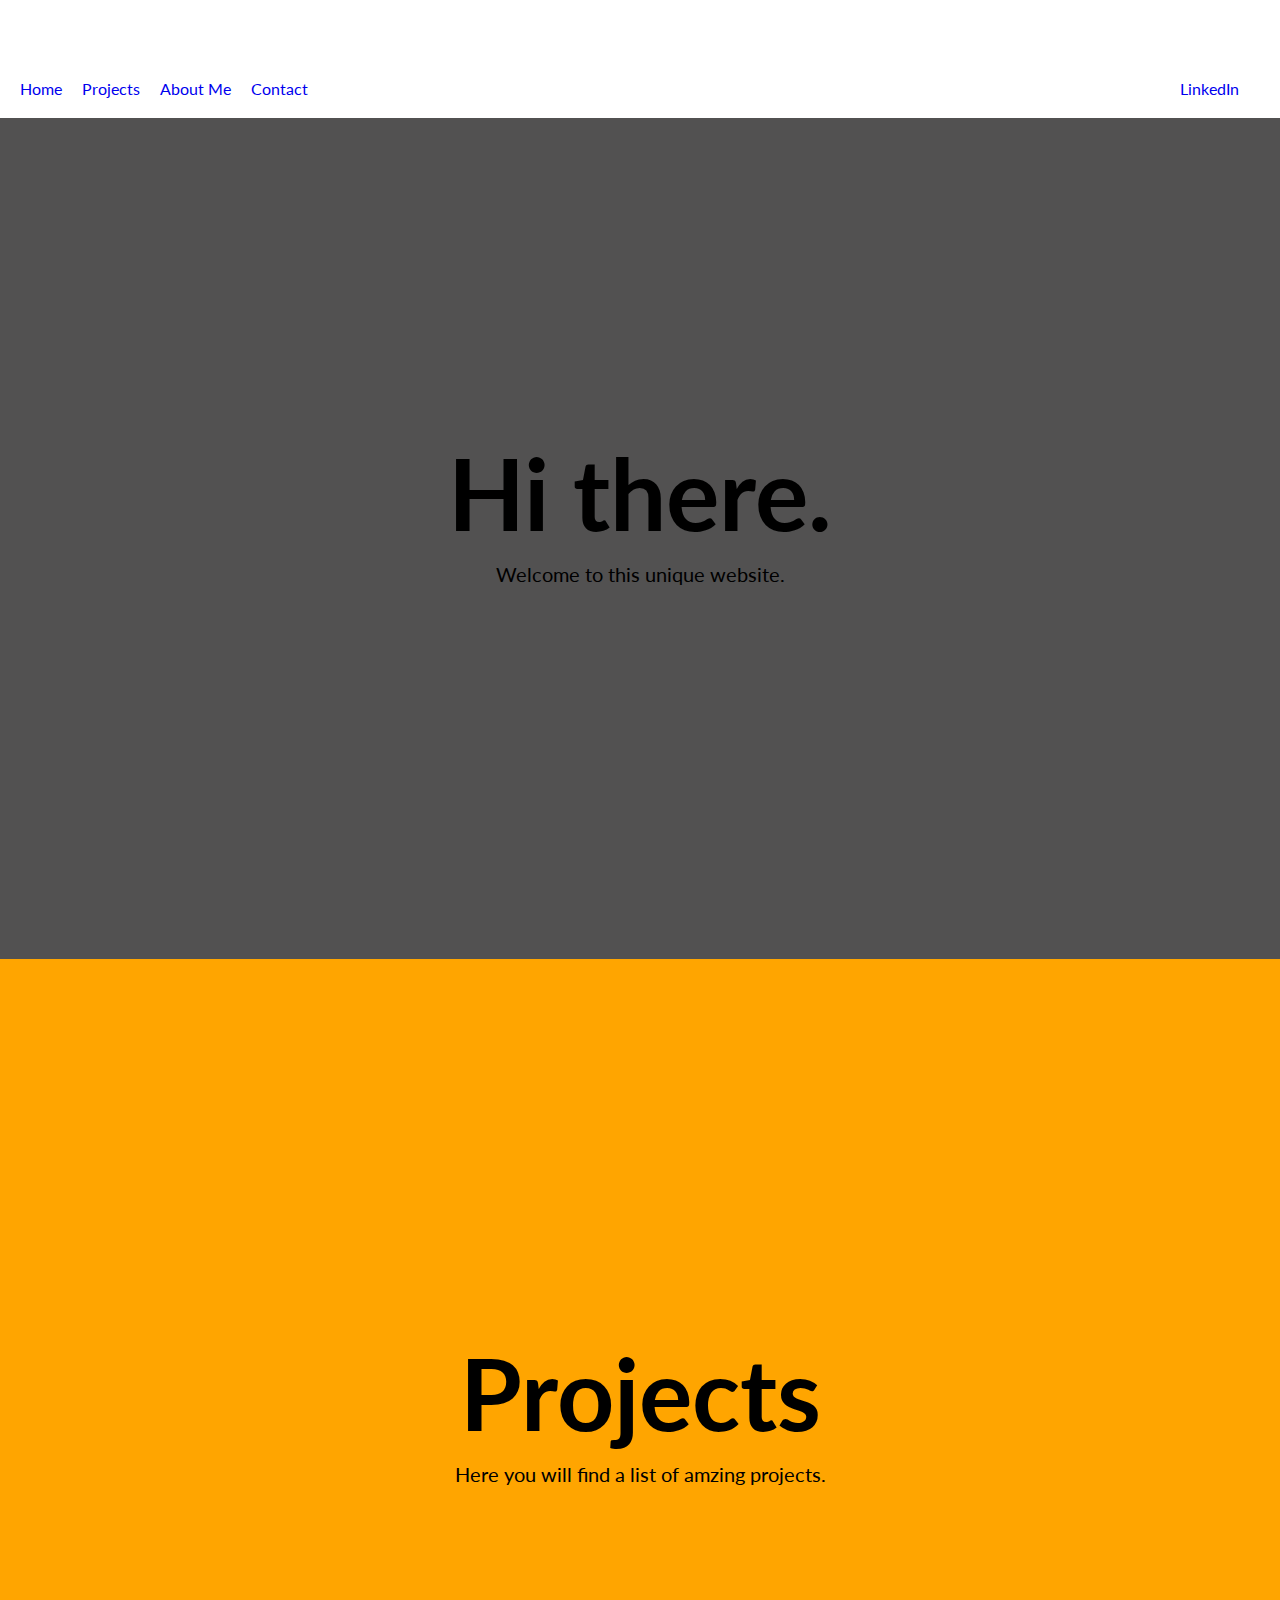
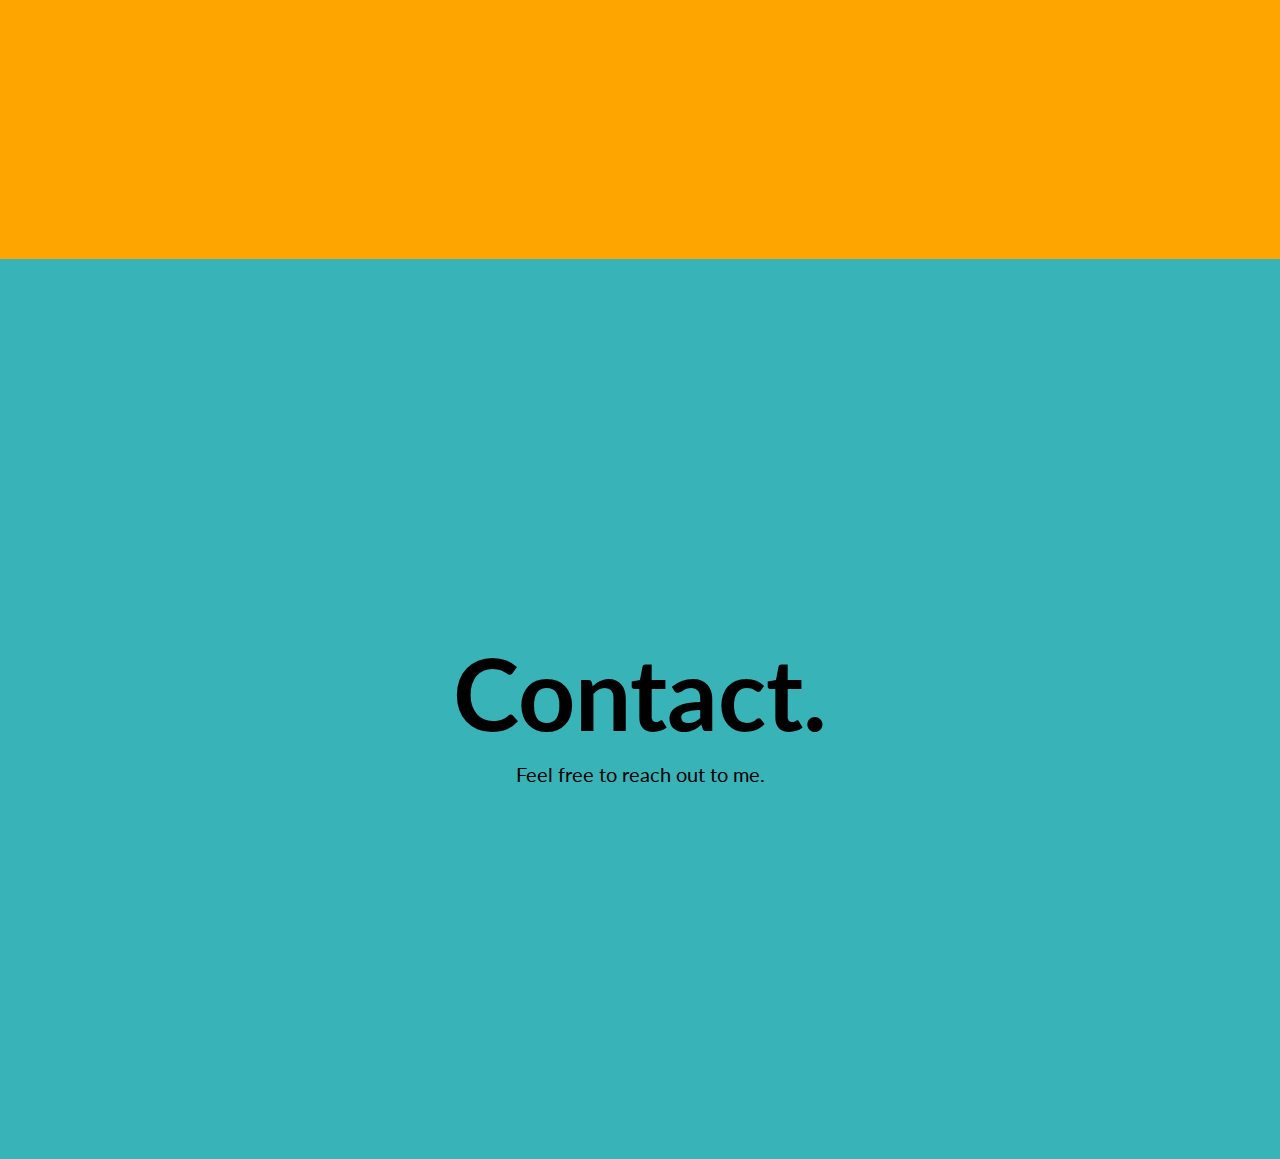
<file: index.html>
<!DOCTYPE html>
<html lang="en">
  <head>
    <meta charset="UTF-8" />
    <meta http-equiv="X-UA-Compatible" content="IE=edge" />
    <meta name="viewport" content="width=device-width, initial-scale=1.0" />
    <link rel="preconnect" href="https://fonts.googleapis.com" />
    <link rel="preconnect" href="https://fonts.gstatic.com" crossorigin />
    <link
      href="https://fonts.googleapis.com/css2?family=Lato&display=swap"
      rel="stylesheet"
    />
    <link rel="stylesheet" href="style.css" />
    <title>Document</title>
  </head>
  <body>
    <nav>
      <ul>
        <li><a href="#hero">Home</a></li>
        <li><a href="#projects">Projects</a></li>
        <li>
          <a href="/aboutme.html">About Me</a>
        </li>
        <li><a href="#contact">Contact</a></li>
      </ul>
      <a
        class="connect"
        href="https://www.linkedin.com/company/the-hacker-collective/"
        target="blank"
        >LinkedIn</a
      >
    </nav>

    <section class="hero" id="hero">
      <h1>Hi there.</h1>
      <p>Welcome to this unique website.</p>
    </section>
    <section class="projects" id="projects">
      <h1>Projects</h1>
      <p>Here you will find a list of amzing projects.</p>
    </section>
    <section class="contact" id="contact">
      <h1>Contact.</h1>
      <p>Feel free to reach out to me.</p>
    </section>
  </body>
</html>
</file>
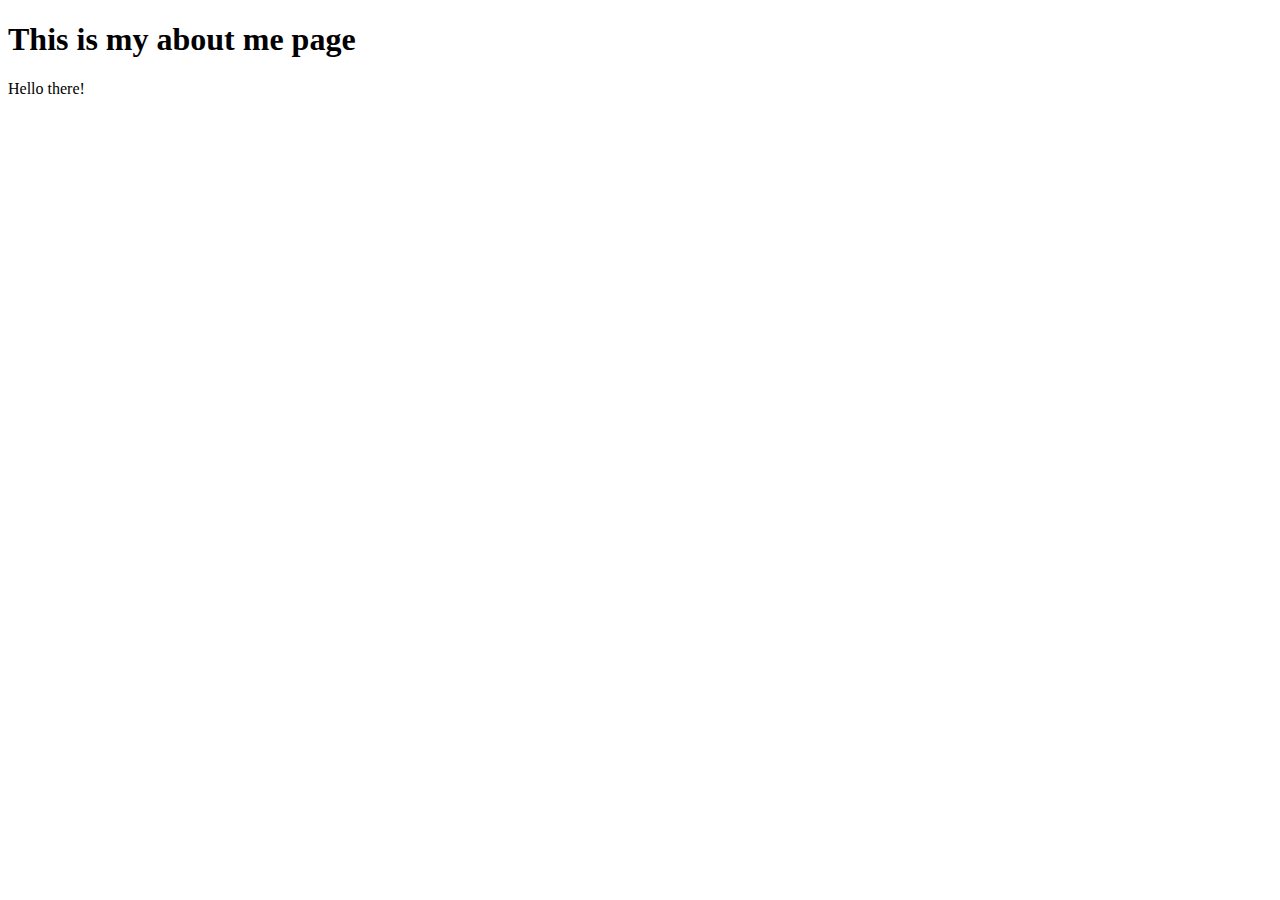
<file: aboutme.html>
<!DOCTYPE html>
<html lang="en">
  <head>
    <meta charset="UTF-8" />
    <meta http-equiv="X-UA-Compatible" content="IE=edge" />
    <meta name="viewport" content="width=device-width, initial-scale=1.0" />
    <title>Document</title>
  </head>
  <body>
    <h1>This is my about me page</h1>
    <p>Hello there!</p>
  </body>
</html>
</file>
<file: style.css>
* {
  margin: 0;
  padding: 0;
  box-sizing: border-box;
  font-family: "Lato", sans-serif;
  scroll-behavior: smooth;
  scroll-snap-type: y mandatory;
}

nav {
  display: flex;
  justify-content: space-between;
  position: sticky;
  top: 0;
  background-color: white;
}
ul {
  display: flex;
  list-style-type: none;
  margin: 10px 10px;
}

li {
  margin: 10px 10px;
}

li a {
  text-decoration: none;
}

.connect {
  width: 100px;
  margin: 20px 0;
  text-decoration: none;
}

section {
  width: 100%;
  height: 100vh;
  display: flex;
  flex-direction: column;
  justify-content: center;
  text-align: center;
  scroll-snap-align: start;
}

.hero {
  background-color: rgb(82, 81, 81);
}

.projects {
  background-color: orange;
}

.contact {
  background-color: rgb(56, 179, 184);
}

h1 {
  font-size: 100px;
}

p {
  margin-top: 10px;
  font-size: 20px;
}
</file>
